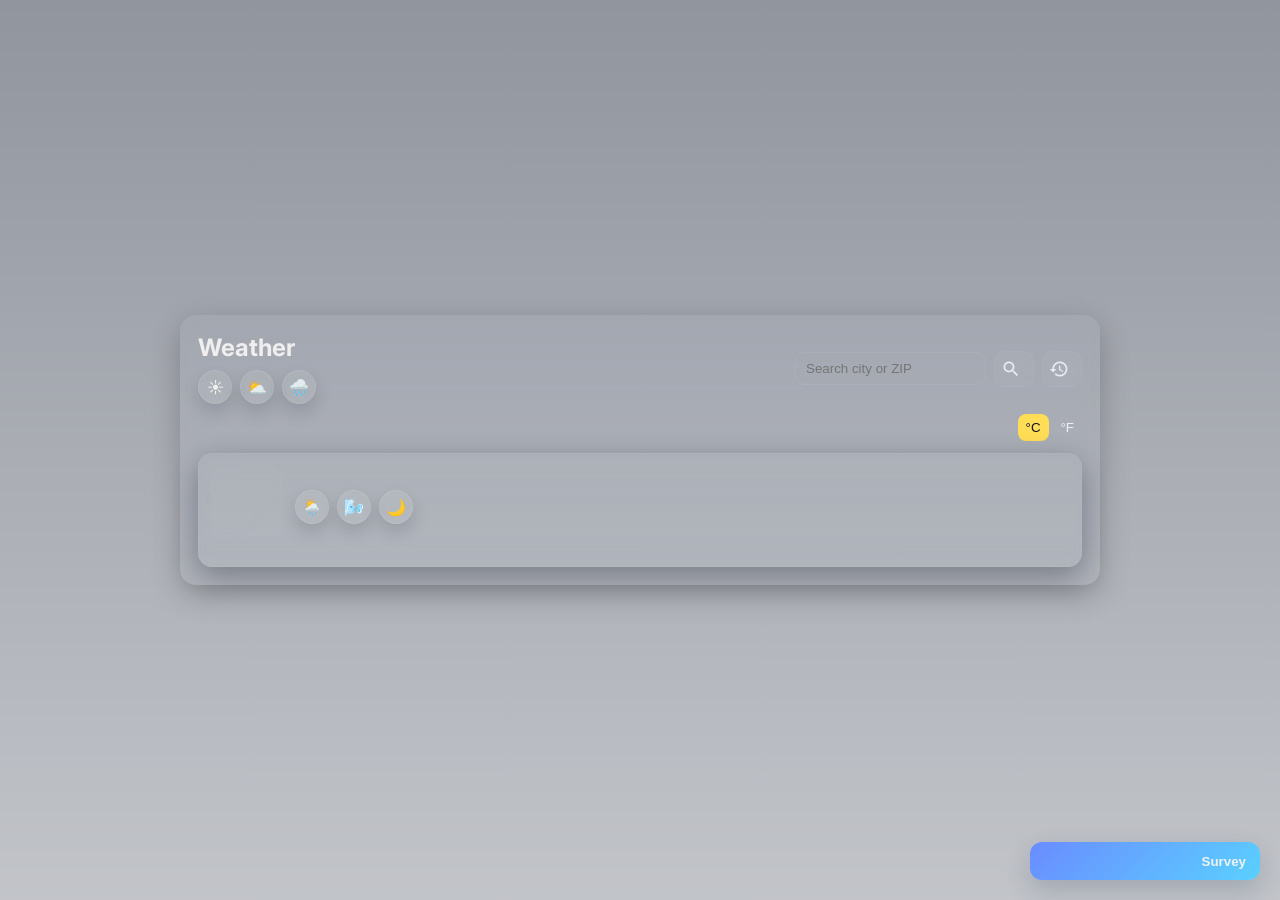
<file: index.html>
<!DOCTYPE html>
<html lang="en">

<head>
    <meta charset="utf-8">
    <meta name="viewport" content="width=device-width,initial-scale=1">
    <title>Weather App</title>
    <link
        href="https://fonts.googleapis.com/css2?family=Inter:wght@300;500;700&family=Poppins:wght@300;400;600;700&display=swap"
        rel="stylesheet">
    <link href="https://fonts.googleapis.com/icon?family=Material+Icons" rel="stylesheet">
    <link rel="stylesheet" href="style.css">
</head>

<body>
    <main class="app-wrap">
        <section class="panel">
            <header class="panel-header">
                <div class="title-wrap">
                    <h1 class="title">Weather</h1>
                    <div class="weather-emojis" aria-hidden="true">
                        <span class="weather-emoji">☀️</span>
                        <span class="weather-emoji">⛅</span>
                        <span class="weather-emoji">🌧️</span>
                    </div>
                </div>
                <div class="controls">
                    <label class="sr-only" for="city">City</label>
                    <input id="city" type="text" placeholder="Search city or ZIP" aria-label="City">
                    <button id="searchBtn" aria-label="Search"><span class="material-icons">search</span></button>
                    <button id="lastBtn" title="Use last searched city"><span
                            class="material-icons">history</span></button>
                </div>
            </header>

            <div class="meta">
                <div class="unit-toggle">
                    <button id="unitC" class="active">°C</button>
                    <button id="unitF">°F</button>
                </div>
            </div>

            <section id="result" class="result" aria-live="polite">
                <div id="loading" class="loading hidden" aria-hidden="true"></div>
                <div id="weatherCard" class="card hidden">
                    <div class="card-main">
                        <div class="icon" id="weatherIcon"></div>
                        <div>
                            <h2 id="loc"></h2>
                            <div class="temp" id="temp"></div>
                            <div class="desc" id="desc"></div>
                            <div class="card-mood-strip" aria-hidden="true">
                                <span class="card-mood">🌦️</span>
                                <span class="card-mood">🌬️</span>
                                <span class="card-mood">🌙</span>
                            </div>
                        </div>
                    </div>
                    <div class="card-details" id="details"></div>
                    <div id="forecast" class="forecast"></div>
                </div>
                <div id="cardExtra" class="card-extra hidden" aria-hidden="true"></div>
            </section>
        </section>
    </main>

    <button id="backToTop" title="Open survey" aria-label="Open survey form" role="link">
        <span class="material-icons" aria-hidden="true">campaign</span>
        <span>Survey</span>
    </button>

    <script src="script.js"></script>
</body>

</html>
</file>
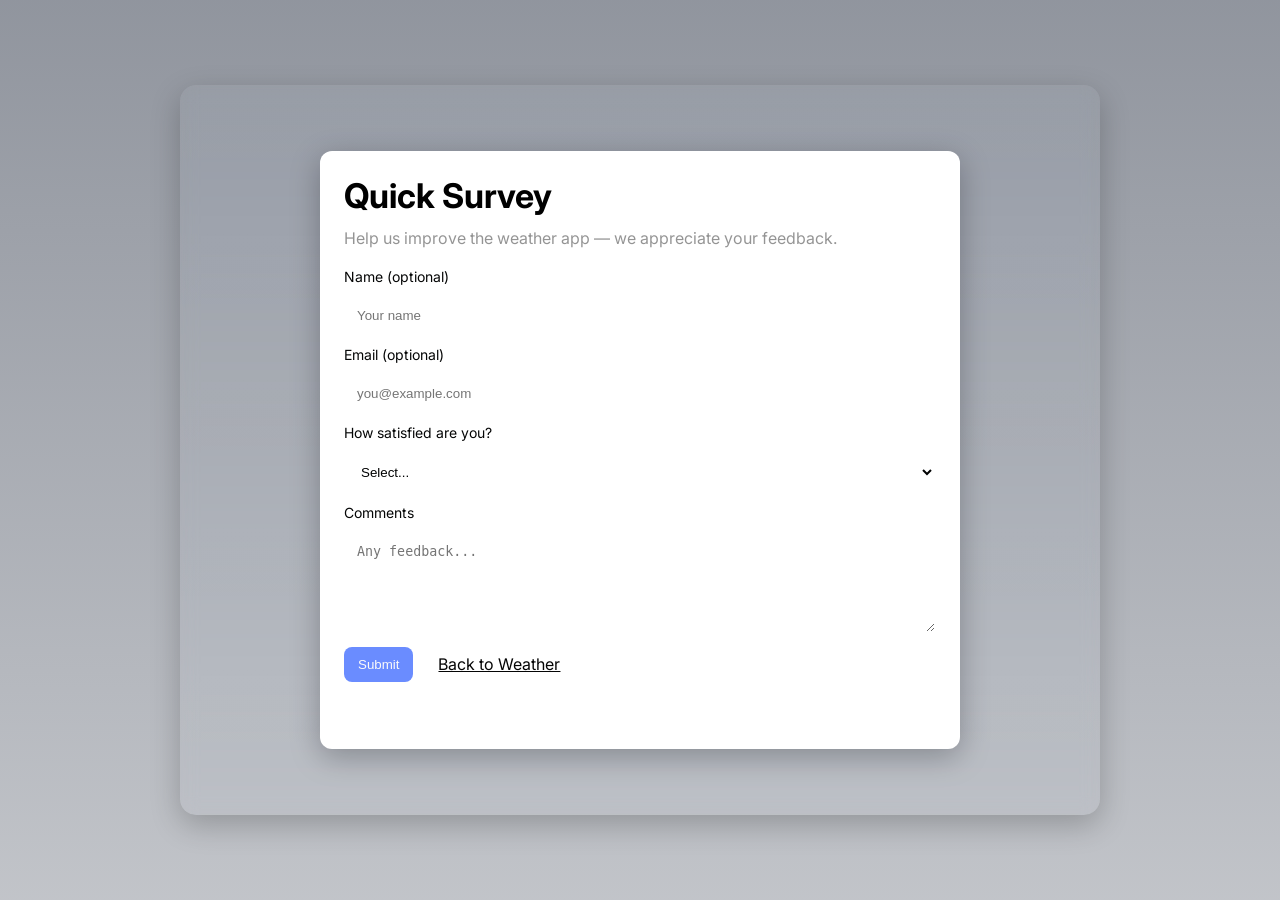
<file: survey.html>
<!doctype html>
<html lang="en">

<head>
    <meta charset="utf-8">
    <meta name="viewport" content="width=device-width,initial-scale=1">
    <title>Survey</title>
    <link
        href="https://fonts.googleapis.com/css2?family=Inter:wght@300;500;700&family=Poppins:wght@300;400;600;700&display=swap"
        rel="stylesheet">
    <link href="https://fonts.googleapis.com/icon?family=Material+Icons" rel="stylesheet">
    <link rel="stylesheet" href="style.css">
</head>

<body>
    <main class="app-wrap">
        <section class="panel">
            <div class="survey-wrap">
                <div class="survey-hero">
                    <h1>Quick Survey</h1>
                    <p>Help us improve the weather app — we appreciate your feedback.</p>
                </div>
                <form id="surveyForm" class="survey-form" novalidate>
                    <label for="name">Name (optional)</label>
                    <input id="name" name="name" type="text" placeholder="Your name">

                    <label for="email">Email (optional)</label>
                    <input id="email" name="email" type="email" placeholder="you@example.com">

                    <label for="rating">How satisfied are you?</label>
                    <select id="rating" name="rating" required>
                        <option value="">Select...</option>
                        <option value="5">5 — Very satisfied</option>
                        <option value="4">4 — Satisfied</option>
                        <option value="3">3 — Neutral</option>
                        <option value="2">2 — Unsatisfied</option>
                        <option value="1">1 — Very unsatisfied</option>
                    </select>

                    <label for="comments">Comments</label>
                    <textarea id="comments" name="comments" placeholder="Any feedback..."></textarea>

                    <div class="survey-actions">
                        <button type="submit" class="btn-primary">Submit</button>
                        <a href="index.html" class="btn-ghost" id="backLink">Back to Weather</a>
                    </div>

                    <div id="surveyMsg" style="margin-top:8px;opacity:0.9"></div>
                </form>
            </div>
        </section>
    </main>

    <script src="survey.js"></script>
</body>

</html>
</file>
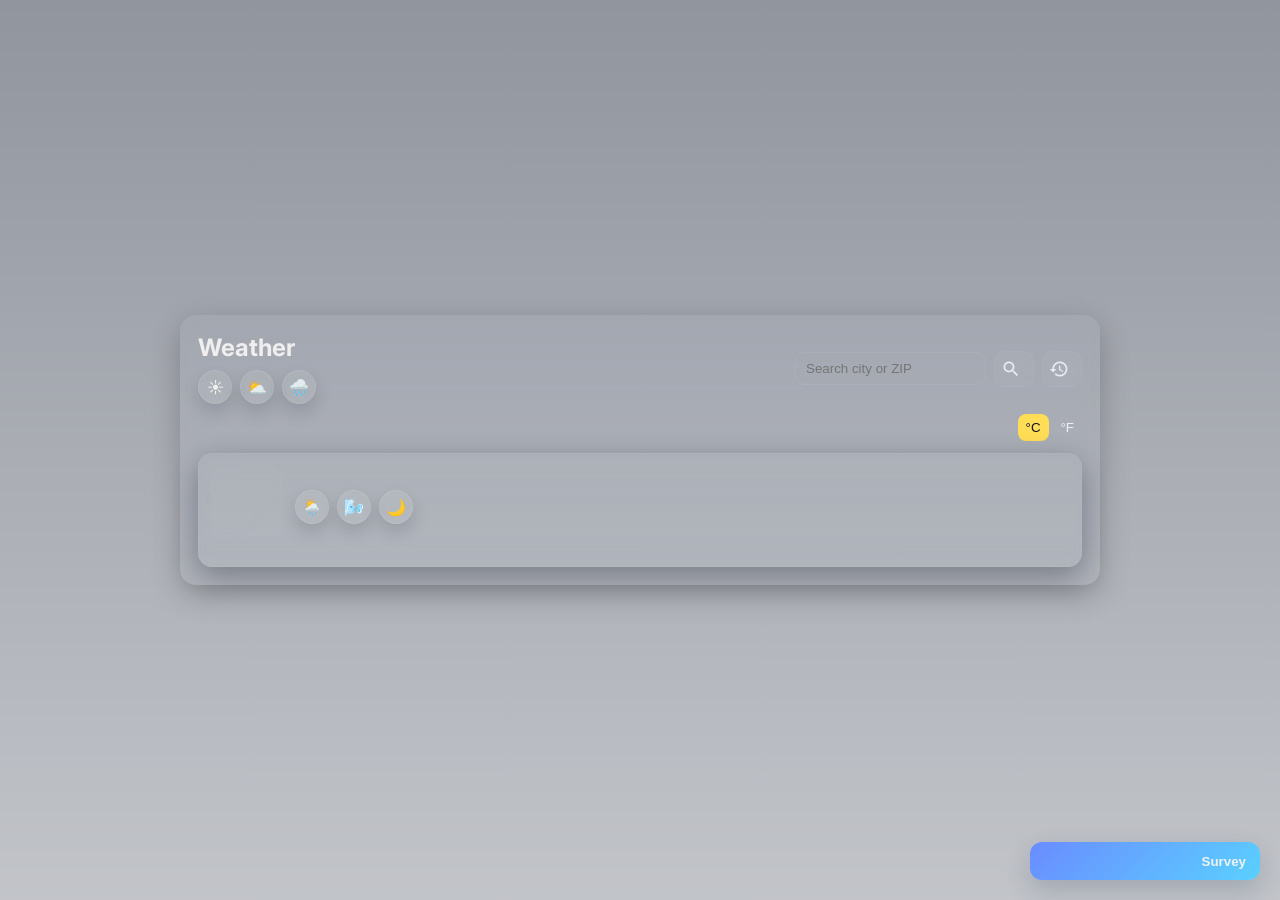
<file: weather.html>
<!DOCTYPE html>
<html lang="en">

<head>
    <meta charset="utf-8">
    <meta name="viewport" content="width=device-width,initial-scale=1">
    <title>Weather App</title>
    <link
        href="https://fonts.googleapis.com/css2?family=Inter:wght@300;500;700&family=Poppins:wght@300;400;600;700&display=swap"
        rel="stylesheet">
    <link href="https://fonts.googleapis.com/icon?family=Material+Icons" rel="stylesheet">
    <link rel="stylesheet" href="style.css">
</head>

<body>
    <main class="app-wrap">
        <section class="panel">
            <header class="panel-header">
                <div class="title-wrap">
                    <h1 class="title">Weather</h1>
                    <div class="weather-emojis" aria-hidden="true">
                        <span class="weather-emoji">☀️</span>
                        <span class="weather-emoji">⛅</span>
                        <span class="weather-emoji">🌧️</span>
                    </div>
                </div>
                <div class="controls">
                    <label class="sr-only" for="city">City</label>
                    <input id="city" type="text" placeholder="Search city or ZIP" aria-label="City">
                    <button id="searchBtn" aria-label="Search"><span class="material-icons">search</span></button>
                    <button id="lastBtn" title="Use last searched city"><span
                            class="material-icons">history</span></button>
                </div>
            </header>

            <div class="meta">
                <div class="unit-toggle">
                    <button id="unitC" class="active">°C</button>
                    <button id="unitF">°F</button>
                </div>
            </div>

            <section id="result" class="result" aria-live="polite">
                <div id="loading" class="loading hidden" aria-hidden="true"></div>
                <div id="weatherCard" class="card hidden">
                    <div class="card-main">
                        <div class="icon" id="weatherIcon"></div>
                        <div>
                            <h2 id="loc"></h2>
                            <div class="temp" id="temp"></div>
                            <div class="desc" id="desc"></div>
                            <div class="card-mood-strip" aria-hidden="true">
                                <span class="card-mood">🌦️</span>
                                <span class="card-mood">🌬️</span>
                                <span class="card-mood">🌙</span>
                            </div>
                        </div>
                    </div>
                    <div class="card-details" id="details"></div>
                    <div id="forecast" class="forecast"></div>
                </div>
                <div id="cardExtra" class="card-extra hidden" aria-hidden="true"></div>
            </section>
        </section>
    </main>

    <button id="backToTop" title="Open survey" aria-label="Open survey form" role="link">
        <span class="material-icons" aria-hidden="true">campaign</span>
        <span>Survey</span>
    </button>

    <script src="script.js"></script>
</body>

</html>
</file>
<file: style.css>
:root {
    --bg-1: #3a7bd5;
    --bg-2: #00d2ff;
    --glass: rgba(255, 255, 255, 0.04);
    --glass-2: rgba(255, 255, 255, 0.06);
    --accent: #ffdd57;
    --text: #e9f0fb;
}

* {
    box-sizing: border-box
}

html,
body {
    height: 100%
}

body {
    margin: 0;
    font-family: Inter, system-ui, -apple-system, "Segoe UI", Roboto, "Helvetica Neue", Arial;
    background: linear-gradient(180deg, rgba(10, 20, 40, 0.45), rgba(10, 20, 40, 0.25)), url('https://images.unsplash.com/photo-1502082553048-f009c37129b9?auto=format&fit=crop&w=1650&q=80') center/cover no-repeat;
    color: rgb(240, 238, 238);
    display: flex;
    align-items: center;
    justify-content: center;
    padding: 32px;
}

.app-wrap {
    width: 100%;
    max-width: 920px
}

.panel {
    backdrop-filter: blur(8px) saturate(120%);
    background: linear-gradient(180deg, rgba(255, 255, 255, 0.03), rgba(255, 255, 255, 0.01));
    border-radius: 16px;
    padding: 18px;
    box-shadow: 0 10px 30px rgba(0, 0, 0, 0.22)
}

.panel-header {
    display: flex;
    align-items: center;
    justify-content: space-between;
    gap: 12px
}

.title-wrap {
    display: grid;
    gap: 8px;
    align-items: start
}

.title {
    margin: 0;
    font-weight: 700
}

.weather-emojis {
    display: flex;
    gap: 8px;
    align-items: center
}

.weather-emoji,
.card-mood {
    display: inline-flex;
    align-items: center;
    justify-content: center;
    width: 34px;
    height: 34px;
    border-radius: 999px;
    background: rgba(255, 255, 255, 0.07);
    border: 1px solid rgba(255, 255, 255, 0.08);
    box-shadow: 0 8px 18px rgba(2, 6, 23, 0.14);
    animation: emojiFloat 2.8s ease-in-out infinite
}

.weather-emoji:nth-child(2),
.card-mood:nth-child(2) {
    animation-delay: .18s
}

.weather-emoji:nth-child(3),
.card-mood:nth-child(3) {
    animation-delay: .36s
}

.controls {
    display: flex;
    gap: 8px;
    align-items: center
}

.controls input {
    padding: 8px 10px;
    border-radius: 10px;
    border: 1px solid rgba(255, 255, 255, 0.06);
    background: transparent;
    color: var(--text);
    outline: none
}

/* modern icon buttons */
.controls button {
    display: inline-flex;
    align-items: center;
    justify-content: center;
    min-width: 40px;
    height: 36px;
    padding: 6px;
    border-radius: 10px;
    background: linear-gradient(180deg, rgba(255, 255, 255, 0.02), rgba(255, 255, 255, 0.01));
    backdrop-filter: blur(6px);
    border: 1px solid rgba(255, 255, 255, 0.04);
    transition: transform .18s ease, box-shadow .18s ease, background .18s
}

.controls button .material-icons {
    font-size: 20px;
    color: var(--text)
}

.controls button:active {
    transform: translateY(1px)
}

.controls button:hover {
    box-shadow: 0 8px 24px rgba(2, 6, 23, 0.24);
    transform: translateY(-3px)
}

.meta {
    display: flex;
    justify-content: flex-end;
    margin-top: 10px
}

.unit-toggle button {
    background: transparent;
    border: none;
    color: var(--text);
    padding: 6px 8px;
    border-radius: 8px;
    cursor: pointer
}

.unit-toggle button.active {
    background: var(--accent);
    color: #112
}

.result {
    margin-top: 12px
}

.loading {
    height: 64px;
    width: 64px;
    border-radius: 50%;
    border: 7px solid rgba(255, 255, 255, 0.12);
    border-top-color: var(--accent);
    margin: 14px auto;
    animation: spin 1s linear infinite
}

.hidden {
    display: none
}

/* compact square card */
.card {
    /* width: 320px;
    height: 320px; */
    display: grid;
    grid-template-rows: auto 1fr auto;
    grid-template-areas: "main" "details" "forecast";
    gap: 8px;
    padding: 12px;
    border-radius: 14px;
    font-family: 'Poppins', Inter, system-ui, -apple-system, 'Segoe UI', Roboto, 'Helvetica Neue', Arial;
    border: 1px solid rgba(255, 255, 255, 0.04);
    background: linear-gradient(180deg, rgba(255, 255, 255, 0.02), rgba(255, 255, 255, 0.01));
    backdrop-filter: blur(6px);
    box-shadow: 0 10px 30px rgba(2, 6, 23, 0.32);
    transition: transform .22s cubic-bezier(.2, .9, .3, 1), box-shadow .22s
}

.card:hover {
    transform: translateY(-6px);
    box-shadow: 0 18px 48px rgba(2, 6, 23, 0.42)
}

.weather-emoji:hover,
.card-mood:hover {
    transform: translateY(-3px) scale(1.05)
}

.card-main {
    grid-area: main;
    display: flex;
    gap: 12px;
    align-items: center;
    flex-direction: row;
    text-align: left;
    width: 100%
}

.card-mood-strip {
    display: flex;
    gap: 8px;
    margin-top: 10px;
    flex-wrap: wrap
}

.icon {
    width: 72px;
    height: 72px;
    background: linear-gradient(135deg, rgba(255, 255, 255, 0.02), rgba(255, 255, 255, 0.01));
    border-radius: 12px;
    display: flex;
    align-items: center;
    justify-content: center;
    box-shadow: inset 0 -6px 14px rgba(255, 255, 255, 0.02)
}

#loc {
    font-size: 16px;
    font-weight: 600;
    margin: 0
}

.temp {
    font-size: 28px;
    font-weight: 700;
    margin: 2px 0 0 0;
    letter-spacing: -0.4px;
    text-shadow: 0 2px 6px rgba(0, 0, 0, 0.42)
}

.desc {
    font-size: 12px;
    opacity: 0.9;
    font-style: italic
}

.card-details {
    grid-area: details;
    display: grid;
    grid-template-columns: repeat(2, 1fr);
    gap: 6px;
    align-items: stretch;
    width: 100%
}

.card-details>div {
    background: transparent;
    padding: 6px 8px;
    border-radius: 6px;
    font-size: 13px;
    color: var(--text);
    display: flex;
    align-items: center;
    justify-content: center
}

.card-details>div:nth-child(2),
.card-details>div:nth-child(4) {
    border-left: 1px solid rgba(255, 255, 255, 0.04);
    padding-left: 12px
}

.forecast {
    grid-area: forecast;
    display: flex;
    gap: 6px;
    width: 100%;
    justify-content: space-between
}

.forecast .day {
    background: linear-gradient(180deg, rgba(255, 255, 255, 0.018), rgba(255, 255, 255, 0.01));
    padding: 6px;
    border-radius: 8px;
    min-width: 46px;
    text-align: center;
    display: flex;
    flex-direction: column;
    align-items: center;
    justify-content: center;
    transition: transform .18s ease, box-shadow .18s;
    cursor: default
}

.forecast .day img {
    width: 40px;
    height: 40px
}

.forecast .day .day-temp {
    font-weight: 700;
    margin-top: 4px
}

/* hover and entrance animations */
.forecast .day:hover {
    transform: translateY(-4px);
    box-shadow: 0 8px 18px rgba(2, 6, 23, 0.16)
}

.card {
    opacity: 0;
    transform: translateY(6px);
    animation: cardPop .36s cubic-bezier(.2, .9, .3, 1) forwards
}

.card {
    position: relative
}

.card.loaded {
    animation: cardPop .36s cubic-bezier(.2, .9, .3, 1) forwards
}

@keyframes cardPop {
    to {
        opacity: 1;
        transform: translateY(0)
    }
}

.card.loaded .card-main {
    opacity: 0;
    transform: translateY(6px);
    animation: fadeUp .36s .06s forwards
}

.card.loaded .card-details {
    opacity: 0;
    transform: translateY(6px);
    animation: fadeUp .36s .12s forwards
}

.card.loaded .forecast .day {
    opacity: 0;
    transform: translateY(6px);
    animation: stagger .36s forwards
}

@keyframes fadeUp {
    to {
        opacity: 1;
        transform: translateY(0)
    }
}

@keyframes stagger {
    to {
        opacity: 1;
        transform: translateY(0)
    }
}

.forecast .day:nth-child(1) {
    animation-delay: .14s
}

.forecast .day:nth-child(2) {
    animation-delay: .18s
}

.forecast .day:nth-child(3) {
    animation-delay: .22s
}

.forecast .day:nth-child(4) {
    animation-delay: .26s
}

.forecast .day:nth-child(5) {
    animation-delay: .30s
}

@keyframes spin {
    to {
        transform: rotate(360deg)
    }
}

@keyframes emojiFloat {

    0%,
    100% {
        transform: translateY(0) rotate(0deg)
    }

    50% {
        transform: translateY(-5px) rotate(-5deg)
    }
}

.sr-only {
    position: absolute;
    width: 1px;
    height: 1px;
    padding: 0;
    margin: -1px;
    overflow: hidden;
    clip: rect(0 0 0 0);
    white-space: nowrap;
    border: 0
}

.material-icons {
    font-size: 18px;
    vertical-align: middle;
    margin-right: 6px;
    opacity: 0.95
}

.card-details .icon-label {
    display: flex;
    align-items: center;
    gap: 8px
}

@media (max-width:420px) {
    .card {
        width: 280px;
        height: 280px
    }

    .controls input {
        width: 110px
    }

    .forecast .day img {
        width: 36px;
        height: 36px
    }
}

/* expanded details card */
.card-extra {
    margin-top: 12px;
    padding: 14px;
    border-radius: 14px;
    border: 1px solid rgba(255, 255, 255, 0.05);
    background: linear-gradient(180deg, rgba(255, 255, 255, 0.03), rgba(255, 255, 255, 0.012));
    backdrop-filter: blur(8px);
    box-shadow: 0 10px 30px rgba(2, 6, 23, 0.22);
    color: #eaf6ff;
    line-height: 1.45;
    display: grid;
    gap: 10px;
    transition: transform .22s cubic-bezier(.2, .9, .3, 1), opacity .18s ease;
}

.card-extra h3 {
    margin: 0;
    font-size: 15px;
    font-weight: 700;
}

.card-extra-grid {
    display: grid;
    grid-template-columns: repeat(2, minmax(0, 1fr));
    gap: 10px;
}

.card-extra-item {
    padding: 10px 12px;
    border-radius: 10px;
    background: rgba(255, 255, 255, 0.02);
    border: 1px solid rgba(255, 255, 255, 0.04);
}

.card-extra-item strong {
    display: block;
    margin-bottom: 4px;
}

.card-extra.hidden {
    display: none
}


/* Survey floating button (outside card) */
#backToTop {
    position: fixed;
    right: 20px;
    bottom: 20px;
    background: linear-gradient(135deg, #6a8cff, #5ad0ff);
    color: #eff2f4;
    border: none;
    padding: 10px 14px;
    border-radius: 12px;
    display: inline-flex;
    gap: 8px;
    align-items: center;
    box-shadow: 0 10px 26px rgba(18, 43, 70, 0.18);
    cursor: pointer;
    font-weight: 600;
    backdrop-filter: blur(6px);
    transition: transform .18s ease, box-shadow .18s ease, opacity .12s;
    z-index: 60;
}

#backToTop .material-icons {
    font-size: 18px;
    color: rgba(242, 241, 241, 0.95);
}

#backToTop:hover {
    transform: translateY(-4px);
    box-shadow: 0 14px 30px rgba(18, 43, 70, 0.22);
}

/* Survey page form */
.survey-wrap {
    max-width: 640px;
    margin: 48px auto;
    padding: 24px;
    background: white;
    border-radius: 12px;
    box-shadow: 0 8px 30px rgba(4, 8, 15, 0.28);
    animation: surveyCardIn .55s cubic-bezier(.2, .9, .3, 1) both;
}

.survey-hero {
    display: grid;
    gap: 10px;
    margin-bottom: 18px;
}

.survey-hero h1 {
    margin: 0;
    font-size: 34px;
    color: black;
}

.survey-hero p {
    margin: 0;
    opacity: 0.84;
    line-height: 1.5;
    color: rgba(0, 0, 0, 0.499)
}

/* removed playful badge decorations for professional survey look */

.survey-form {
    display: flex;
    flex-direction: column;
    gap: 12px
}

.survey-form label {
    font-size: 14px;
    color: #050606
}

/* removed emoji marker styles for professional survey */

.survey-form input[type="text"],
.survey-form input[type="email"],
.survey-form textarea,
.survey-form select {
    transition: transform .18s ease, border-color .18s ease, box-shadow .18s ease, background .18s ease;
}

.survey-form input[type="text"]:focus,
.survey-form input[type="email"]:focus,
.survey-form textarea:focus,
.survey-form select:focus {
    transform: translateY(-2px);
    border-color: rgba(90, 208, 255, 0.6);
    box-shadow: 0 0 0 3px rgba(90, 208, 255, 0.14);
    background: rgba(255, 255, 255, 0.03);
}

.survey-form input[type="text"],
.survey-form input[type="email"],
.survey-form textarea,
.survey-form select {
    padding: 10px 12px;
    border-radius: 8px;
    border: 1px solid rgba(255, 255, 255, 0.04);
    background: transparent;
    color: #020303;
}

.survey-form textarea {
    min-height: 100px;
    resize: vertical
}

.survey-actions {
    display: flex;
    gap: 12px;
    align-items: center
}

.btn-primary {
    background: #6a8cff;
    color: #fbfafa;
    padding: 10px 14px;
    border-radius: 8px;
    border: none;
    cursor: pointer
}

.btn-primary,
.btn-ghost {
    display: inline-flex;
    align-items: center;
    gap: 8px;
    transition: transform .18s ease, box-shadow .18s ease, opacity .18s ease;
}

.btn-primary:hover,
.btn-ghost:hover {
    transform: translateY(-2px) scale(1.01);
}

#surveyMsg {
    min-height: 22px;
    animation: messageIn .25s ease both;
}

#surveyMsg.message-flash {
    animation: messageFlash .45s ease;
}

.btn-ghost {
    background: transparent;
    color: #050505;
    padding: 8px 12px;
    border-radius: 8px;
    border: 1px solid rgba(255, 255, 255, 0.04);
    cursor: pointer
}

@media (max-width:600px) {
    #backToTop {
        right: 12px;
        bottom: 12px;
        padding: 8px 10px
    }

    .survey-wrap {
        margin: 24px;
        padding: 16px
    }

    .survey-hero h1 {
        font-size: 28px;
    }

    /* responsive adjustments for survey simplified */
}

@keyframes surveyCardIn {
    from {
        opacity: 0;
        transform: translateY(16px) scale(0.98);
    }

    to {
        opacity: 1;
        transform: translateY(0) scale(1);
    }
}

/* removed survey float and emoji pop keyframes to keep survey page professional */

@keyframes messageIn {
    from {
        opacity: 0;
        transform: translateY(4px);
    }

    to {
        opacity: 1;
        transform: translateY(0);
    }
}

@keyframes messageFlash {
    0% {
        transform: scale(0.98);
        opacity: 0.2;
    }

    60% {
        transform: scale(1.02);
        opacity: 1;
    }

    100% {
        transform: scale(1);
        opacity: 1;
    }
}
</file>
